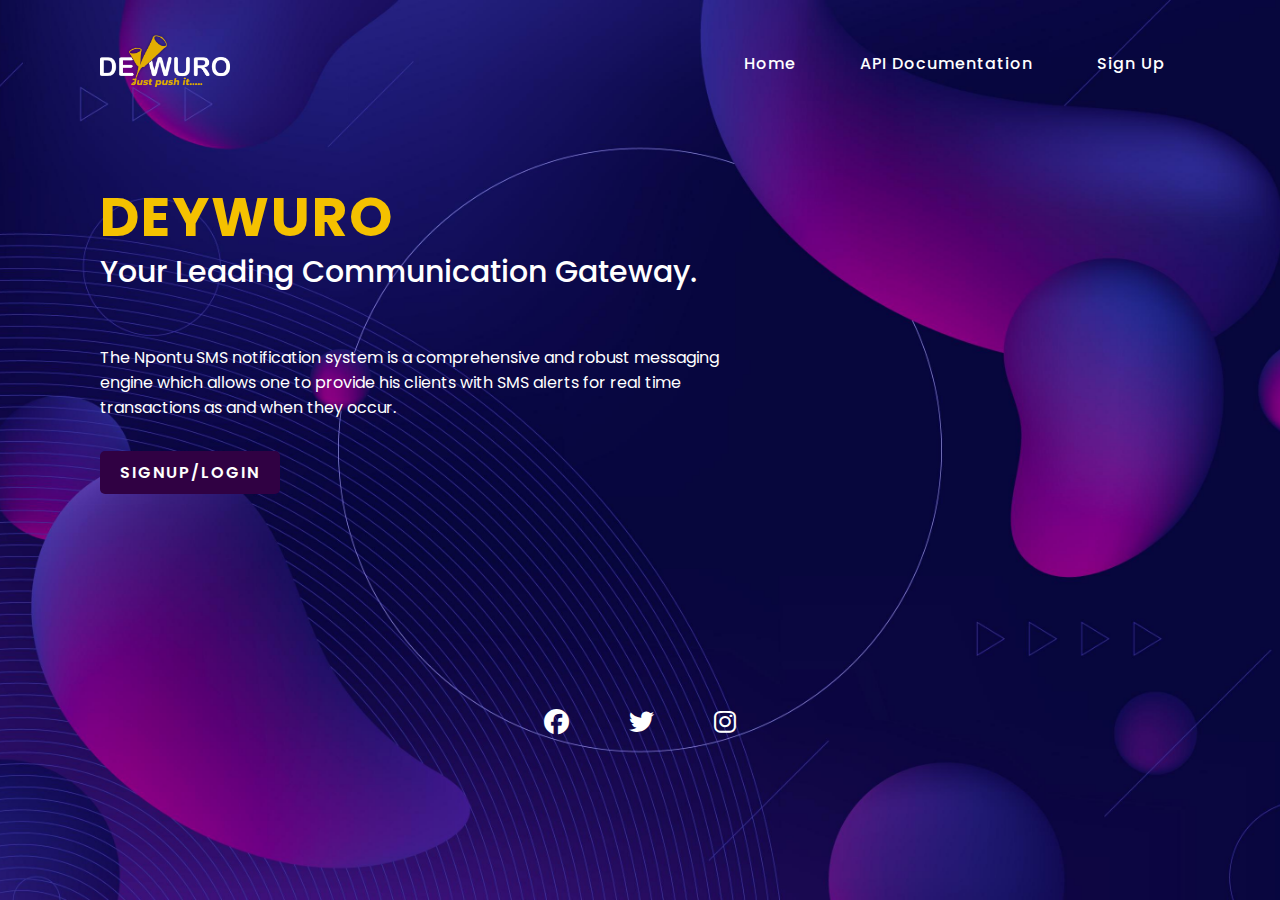
<file: index.html>
<!DOCTYPE html>
<html lang="en">
<head>
    <meta charset="UTF-8">
    <meta name="viewport" content="width=device-width, initial-scale=1.0">
    <title>Deywuro langing Page</title>
    <link rel="stylesheet" href="style.css">
    <link rel="stylesheet" href="https://cdnjs.cloudflare.com/ajax/libs/font-awesome/6.5.2/css/all.min.css">
</head>
<body>
    <section>
        <input type="checkbox" id="check">
        <header>
            <a href="#" class="logo"><img src="deylogo.png" alt=""></a>
            <div class="navigation">
                <a href="index.html">Home</a>
                <a href="#">API Documentation</a>
                <a href="login.html">Sign Up</a>               
            </div>
            <label for="check">
                <i class="fa fa-bars menu-btn"></i>
                <i class="fa fa-times close-btn"></i>
            </label>
        </header>
        <div class="content">
            <div class="info">
                <h2>Deywuro</h2>
                <h3>Your Leading Communication Gateway.</h3>
                <p>The Npontu SMS notification system is a comprehensive and robust messaging engine which allows one to provide his clients with SMS alerts for real time transactions as and when they occur.</p>
                <a href="login.html" class="signup-btn">SignUp/Login</a>
            </div>
        </div>
        <div class="media-icons">
            <a href="#"><i class="fab fa-facebook"></i></a>
            <a href="#"><i class="fab fa-twitter"></i></a>
            <a href="#"><i class="fab fa-instagram"></i></a>

        </div>
    </section>
</body>
</html>
</file>
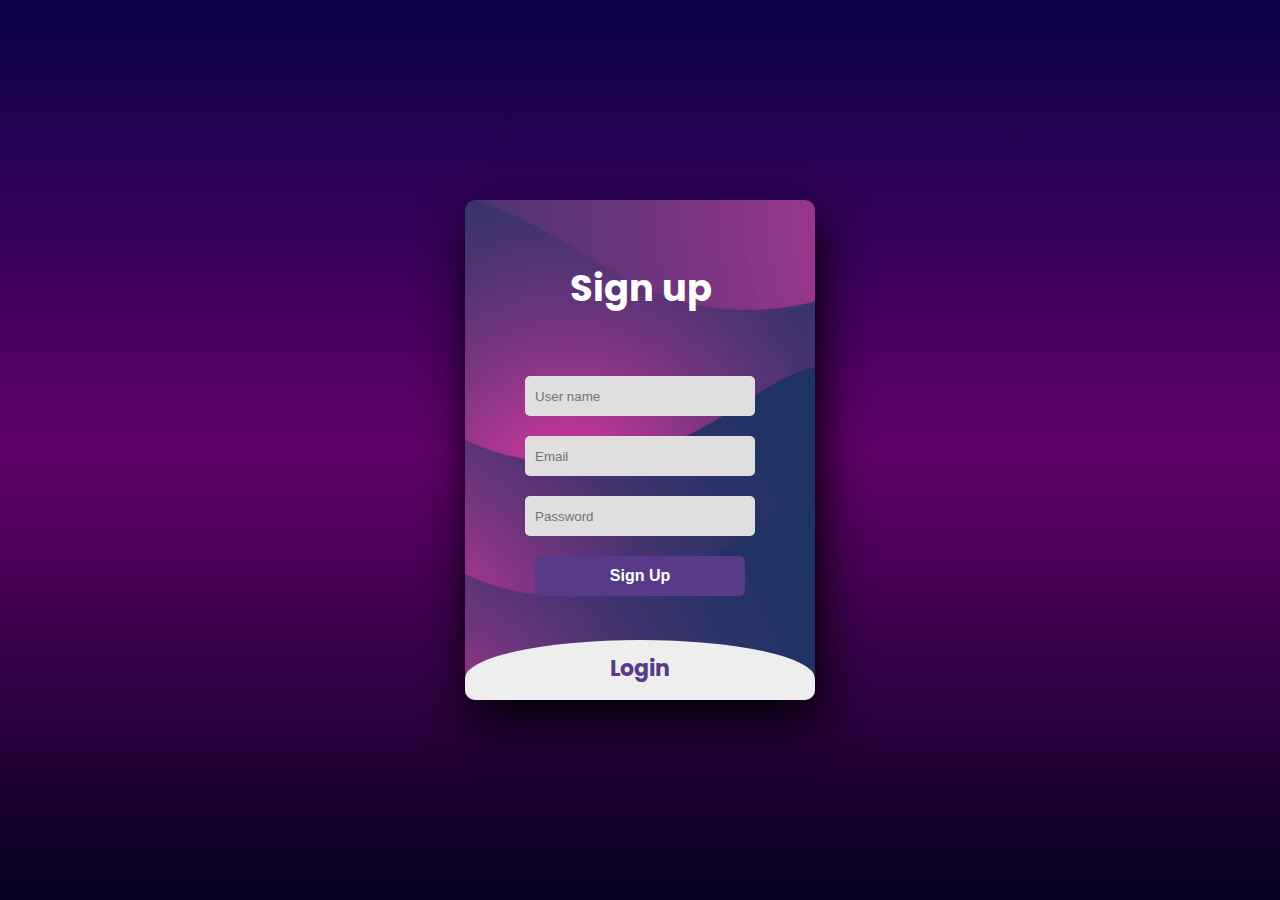
<file: login.html>
<!DOCTYPE html>
<html lang="en">
<head>
    <title>SignUp Form</title>
    <link rel="stylesheet" href="login.css">
</head>
<body>
    <div class="main">
        <input type="checkbox" id="chk" aria-hidden="true">
        
            <div class="signup">
                <form>
                    <label for="chk" aria-hidden="true">Sign up</label>
                    <input type="text" name="txt" placeholder="User name" required="">
                    <input type="email" name="email" placeholder="Email" required="">
                    <input type="password" name="pswd" placeholder="Password" required="">
                    <button>Sign Up</button>
                </form>
            </div>
            
            <div class="login">
                <form>
                    <label for="chk" aria-hidden="true">Login</label>
                    <input type="email" name="email" placeholder="Email" required="">
                    <input type="password" name="pswd" placeholder="Password" required="">
                    <button>Login</button>
                </form>
            </div>

    </div>
</body>
</html>
</file>
<file: style.css>
@import url('https://fonts.googleapis.com/css2?family=Poppins:wght@400;500;600;700&display=swap');

*{
    margin: 0;
    padding: 0;
    box-sizing: border-box;
    font-family: "Poppins", sans-serif;
}

section{
    position: relative;
    width: 100%;
    min-height: 100vh;
    display: flex;
    flex-direction: column;
    justify-content: flex-start;
    background: url(background1.jpg) no-repeat;
    background-size: cover;
    background-position: center;

}
.logo img{
    position: relative;
    width: 130px;
}
 header{
    position: relative;
    top: 0;
    width: 100%;
    padding: 30px 100px;
    display: flex;
    justify-content: space-between;
    align-items: center;
 }

 header .navigation a{
    color: #fff;
    text-decoration: none;
    font-weight: 500;
    letter-spacing: 1px;
    padding: 2px 15px;
    border-radius: 20px;
    transition: 0.3s;
    transition-property: background;
 }

 header .navigation a:not(:last-child) {
    margin-right: 30px;
 }
 header .navigation a:hover{
    background:#300143 ;
 }

 .content{
    max-width: 650px;
    margin: 60px 100px;
 }

 .content .info h2{
    color: #F5C100;
    font-size: 55px;
    text-transform: uppercase;
    font-weight: 700;
    letter-spacing: 2px;
    line-height: 60px;
    margin-bottom: 2px;
 }
 .content .info h3{
    color: #fff;
    font-size: 30px;
    font-weight: 500;
    margin-bottom: 50px
 }
 .content .info p{
    color: #fff;
    font-size: 16px;
    font-weight: 400;
    margin-bottom: 40px;
 }

 .content .signup-btn {
    color: #fff;
    background: #300143;
    text-decoration: none;
    text-transform: uppercase;
    font-weight: 600;
    letter-spacing: 2px;
    padding: 10px 20px;
    border-radius: 5px;
    transition: 0.3s;
    transition-property: background;
 }
 .content .signup-btn:hover{
    background: #520073;
 }

 .media-icons{
    display: flex;
    justify-content: center;
    align-items: center;
    margin: auto;
 }

.media-icons a{
    position: relative;
    color: #fff;
    font-size: 25px;
    transition: 0.3s;
    transition-property: transform;
}
.media-icons a:not(:last-child){
    margin-right: 60px;
}

.media-icons a:hover{
    transform: scale(1.5);
}

label{
    display: none;
}
#check{
    z-index: 3;
    display: none;
}
label{
    color: #fff;
}
@media (max-width:960px){
    header .navigation{
        display: none;
    }
    label{
        display: block;
        font-size: 25px;
        cursor: pointer;
        transition: 0.3s;
        transition-property: color;
    }
    label:hover{
        color: #F5C100;
    }

    label .close-btn{
        display: none;
    }

    #check:checked ~ header .navigation{
        z-index: 2;
        position: fixed;
        background: rgb(8, 3, 105);
        top: 0;
        bottom: 0;
        left: 0;
        right: 0;
        display: flex;
        flex-direction: column;
        justify-content: center;
        align-items: center;
    }

    #check:checked ~ header .navigation a{
        font-weight: 600;
        margin-right: 0;
        margin-bottom: 50px;
        letter-spacing: 2px;
    }

    #check:checked ~ header label .menu-btn{
        display: none;
    }

    #check:checked ~ header label .close-btn{
        z-index: 2;
        display: block;
        position: fixed;
    }

    label .menu-btn{
        position: absolute;
    }

    header .logo img{
        position: absolute;
        bottom: -6px;
    }

    .content .info h2{
        font-size: 45px;
        line-height: 50px;
    }

    .content .info h3{
        font-size: 25px;
        font-weight: 500;
    }

    .content .info p{
        font-size: 14px;
    }
}

@media (max-width:560px){
    .content .info h2{
        font-size: 35px;
        line-height: 40px;
    }

    .content .info h3{
        font-size: 20px;
        font-weight: 500;
    }

    .content .info p{
        font-size: 14px;
    }
}
</file>
<file: login.css>
@import url('https://fonts.googleapis.com/css2?family=Poppins:wght@400;500;600;700&display=swap');
body{
    margin: 0;
    padding: 0;
    display: flex;
    justify-content: center;
    align-items: center;
    min-height: 100vh;
    font-family:'Poppins', sans-serif;
    background: linear-gradient(to bottom, #09014a, #600069, #050020);
}
.main {
    width: 350px;
    height: 500px;
    background: red;
    overflow: hidden;
    background: url(pinkgradient.jpg) no-repeat center / cover;
    border-radius: 10px;
    box-shadow: 5px 20px 50px #000;
}

#chk{
    display:none;
}

.signup{
    position: relative;
    width: 100%;
    height: 100%;
}
label{
    color: #fff;
    font-size: 2.3em;
    justify-content: center;
    display: flex;
    margin: 60px;
    font-weight: bold;
    cursor: pointer;
    transition: .5s ease-in-out;
}
input{
    width: 60%;
    height: 20px;
    background: #e0dede;
    justify-content: center;
    display: flex;
    margin: 20px auto;
    padding: 10px;
    border: none;
    outline: none;
    border-radius: 5px;
}
button{
    width: 60%;
    height: 40px;
    margin: 10px auto;
    justify-content: center;
    display: block;
    color: #fff;
    background: #573b8a;
    font-size: 1em;
    font-weight: bold;
    margin-top: 20px;
    outline: none;
    border: none;
    border-radius: 5px;
    transition: .2s ease-in;
    cursor: pointer;

}
button:hover{
    background-color: #6d44b8;
}
.login{
    height: 460px;
    background: #eee;
    border-radius: 60% / 10%;
    transform: translateY(-180px);
    transition: .8s ease-in-out;
}
.login label{
    color: #573b8a;
    transform: scale(.6);
}
#chk:checked ~ .login{
    transform: translateY(-500px);
}
#chk:checked ~ .login label{
    transform: scale(1);
}
#chk:checked ~ .signup label{
    transform: scale(.6);
}
</file>
